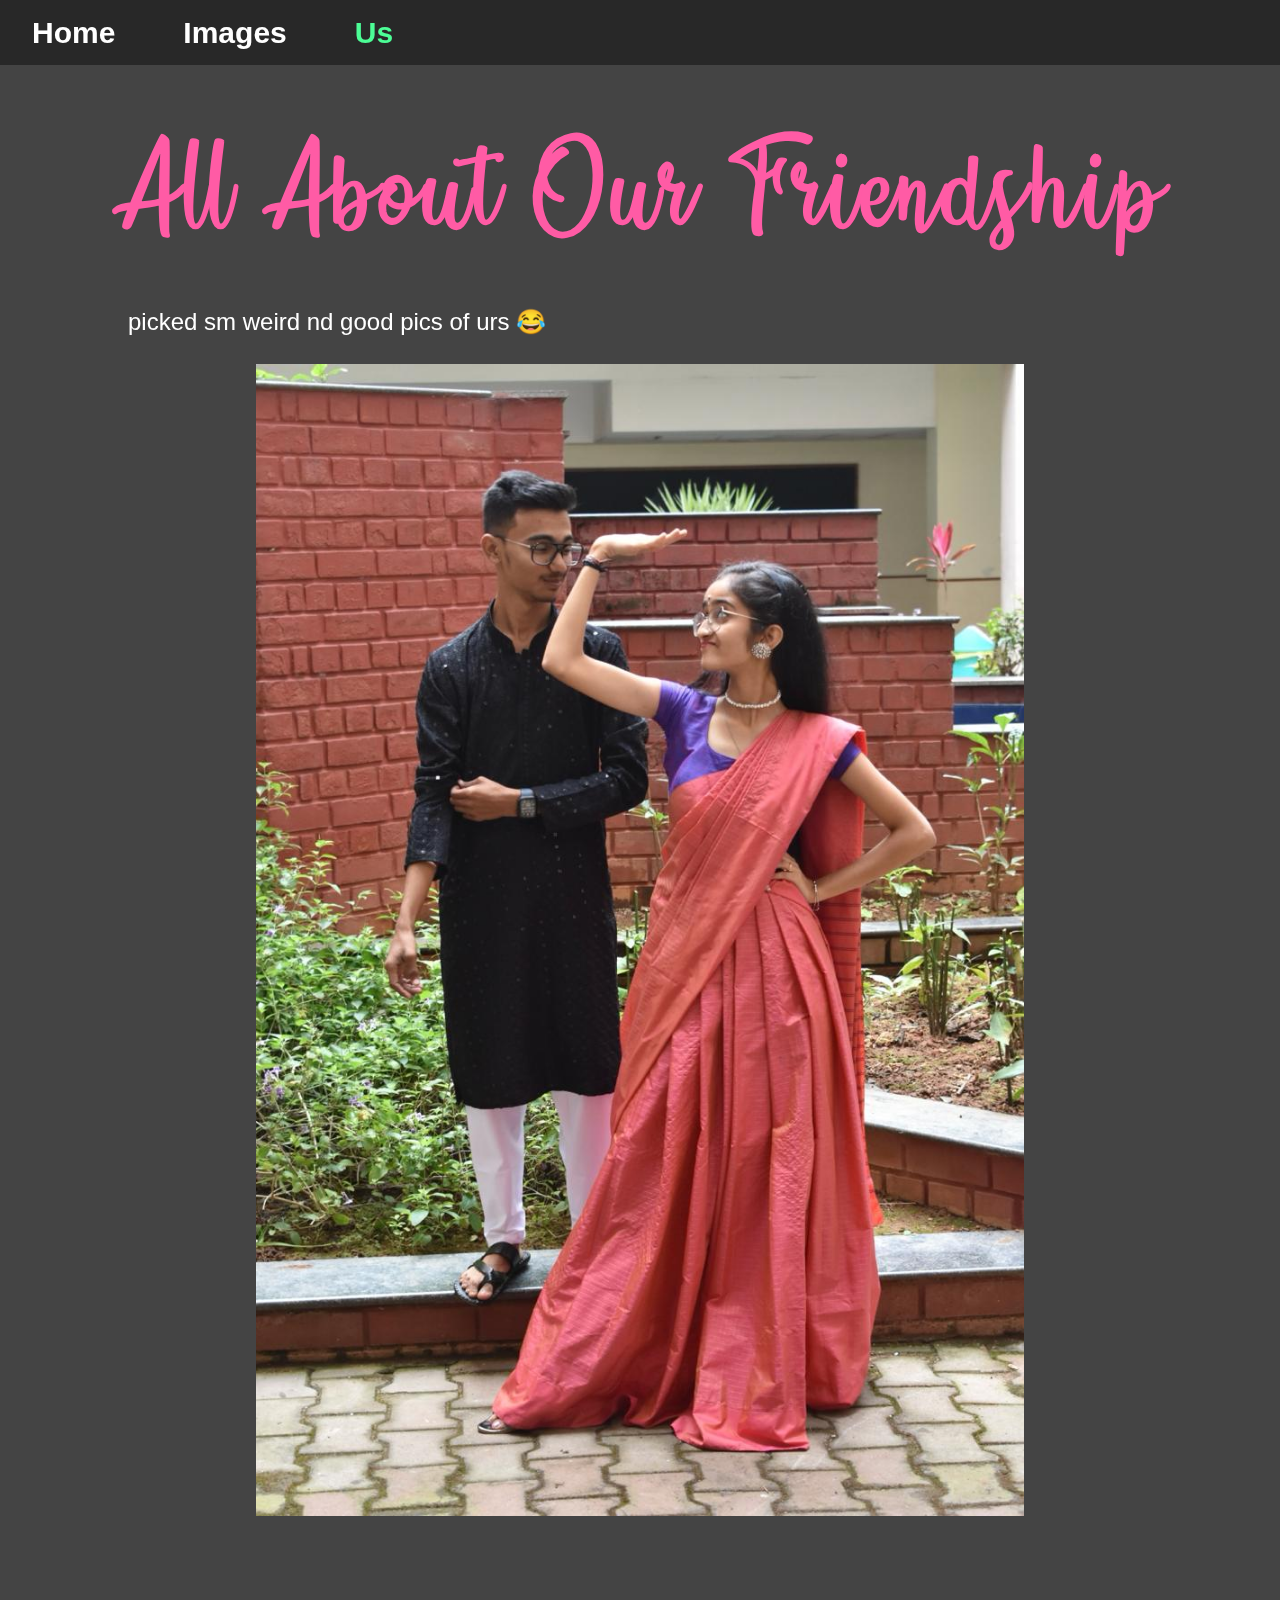
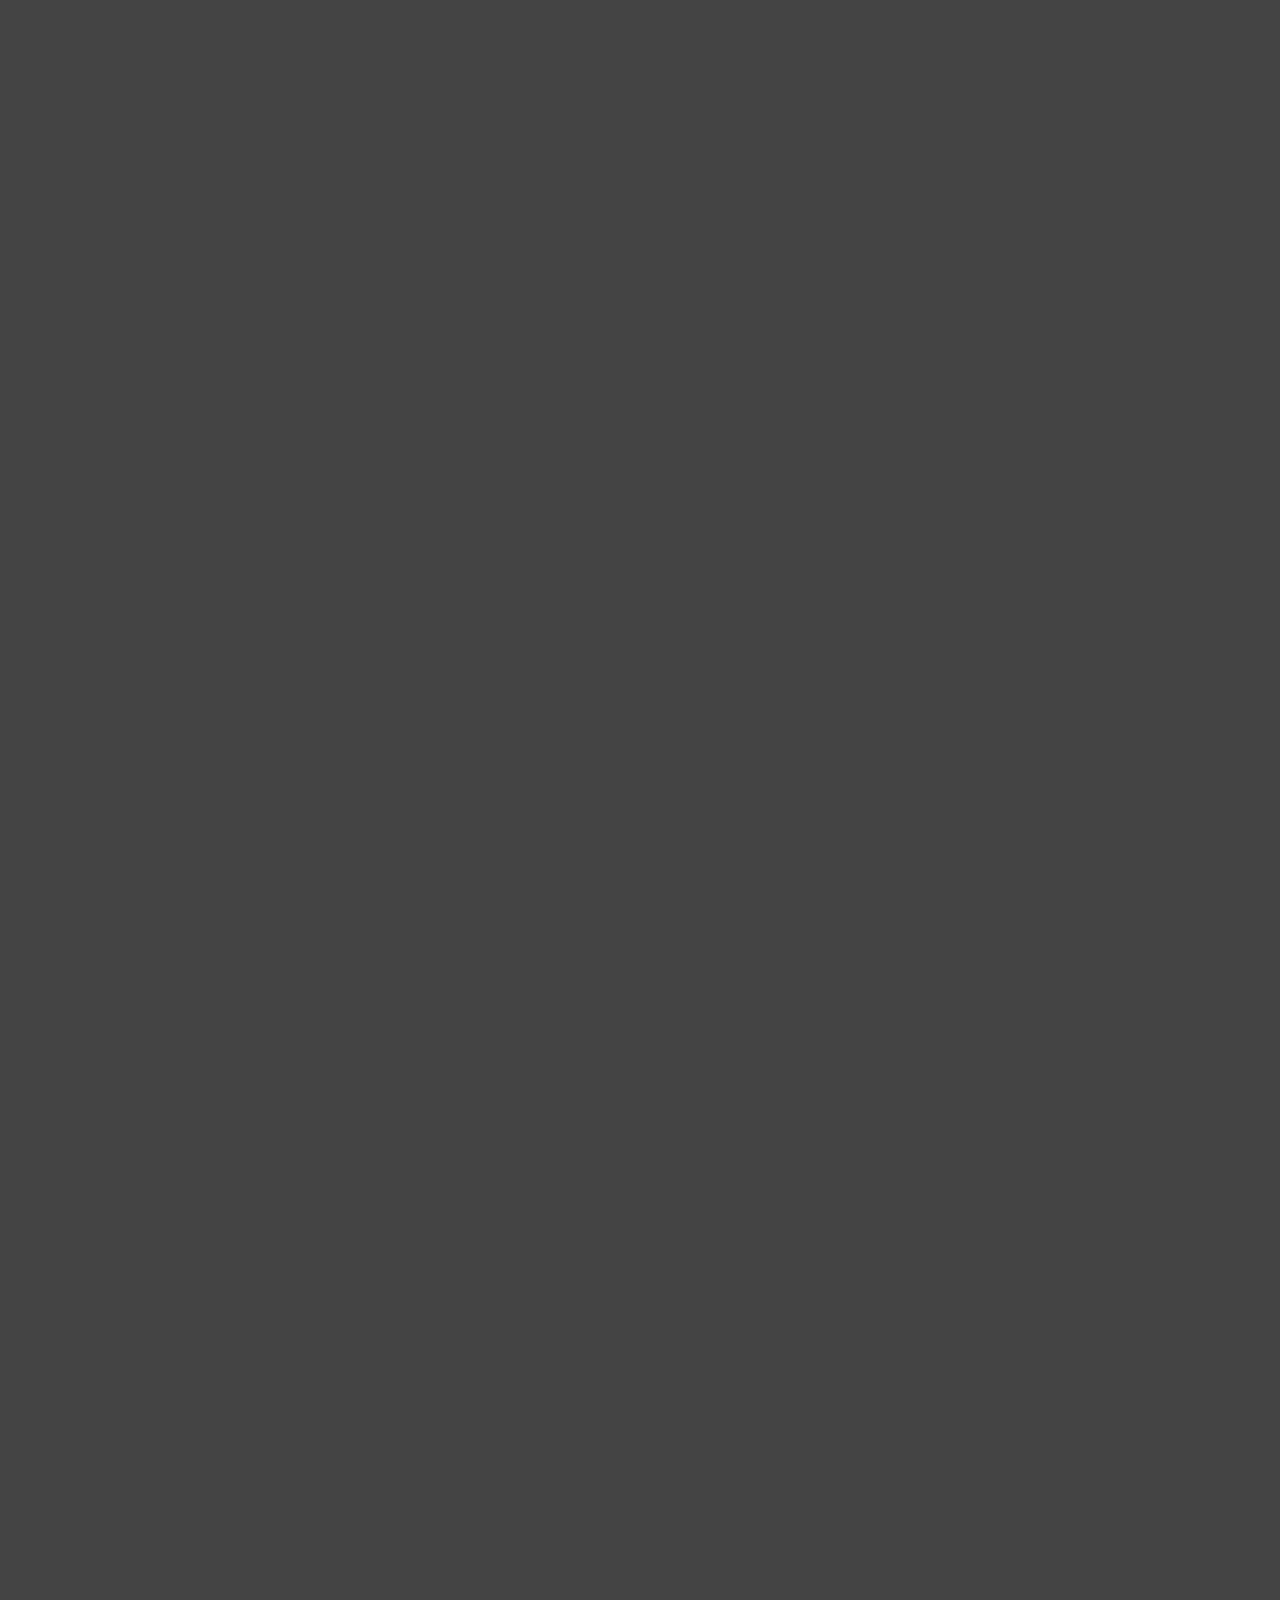
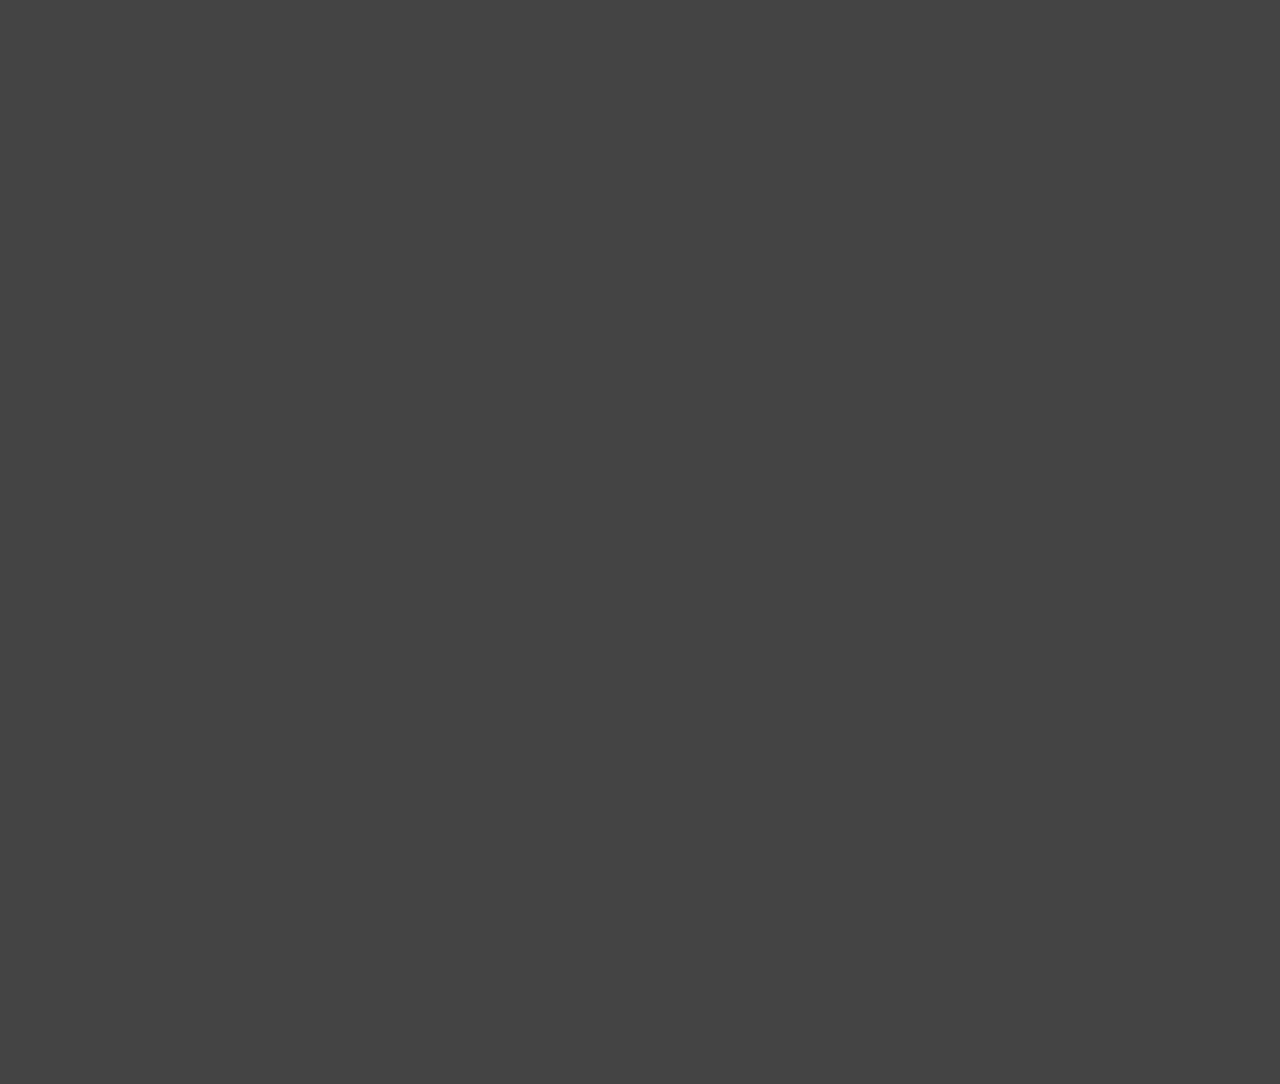
<file: meet.html>
<!DOCTYPE html>
<html>
    <head>
        <link rel="stylesheet" href="navbar.css">
        <link rel="stylesheet" href="meet.css">
        <link rel="stylesheet" href="https://use.fontawesome.com/releases/v5.3.1/css/all.css">
        <link href="https://unpkg.com/aos@2.3.1/dist/aos.css" rel="stylesheet">
        <script src="https://unpkg.com/aos@2.3.1/dist/aos.js"></script>
    </head>
    <body>
        <div class="nav">
            <a href="index.html">Home</a>
            <a href="pic.html">Images</a>
            <a href="#" id="active">Us</a>
        </div>
        <h1 data-aos="fade">All About Our Friendship</h1>
        
        <div class="sec1" >
            <div class="det" data-aos="fade">picked sm weird nd good pics of urs 😂</div>
            <img src="./New folder/18.jpg" alt="" data-aos="fade">
            
            <img src="./New folder/12.jpg" alt="" data-aos="fade">
              
            <img src="./New folder/13.jpg" alt="" data-aos="fade"> 
              
            <img src="./New folder/14.jpg" alt="" data-aos="fade">   
               
            <img src="./New folder/15.jpg" alt="" data-aos="fade"> 
            
            <div></div>
        
        <script>
            AOS.init(0);
        </script>
    </body>
</html>
</file>
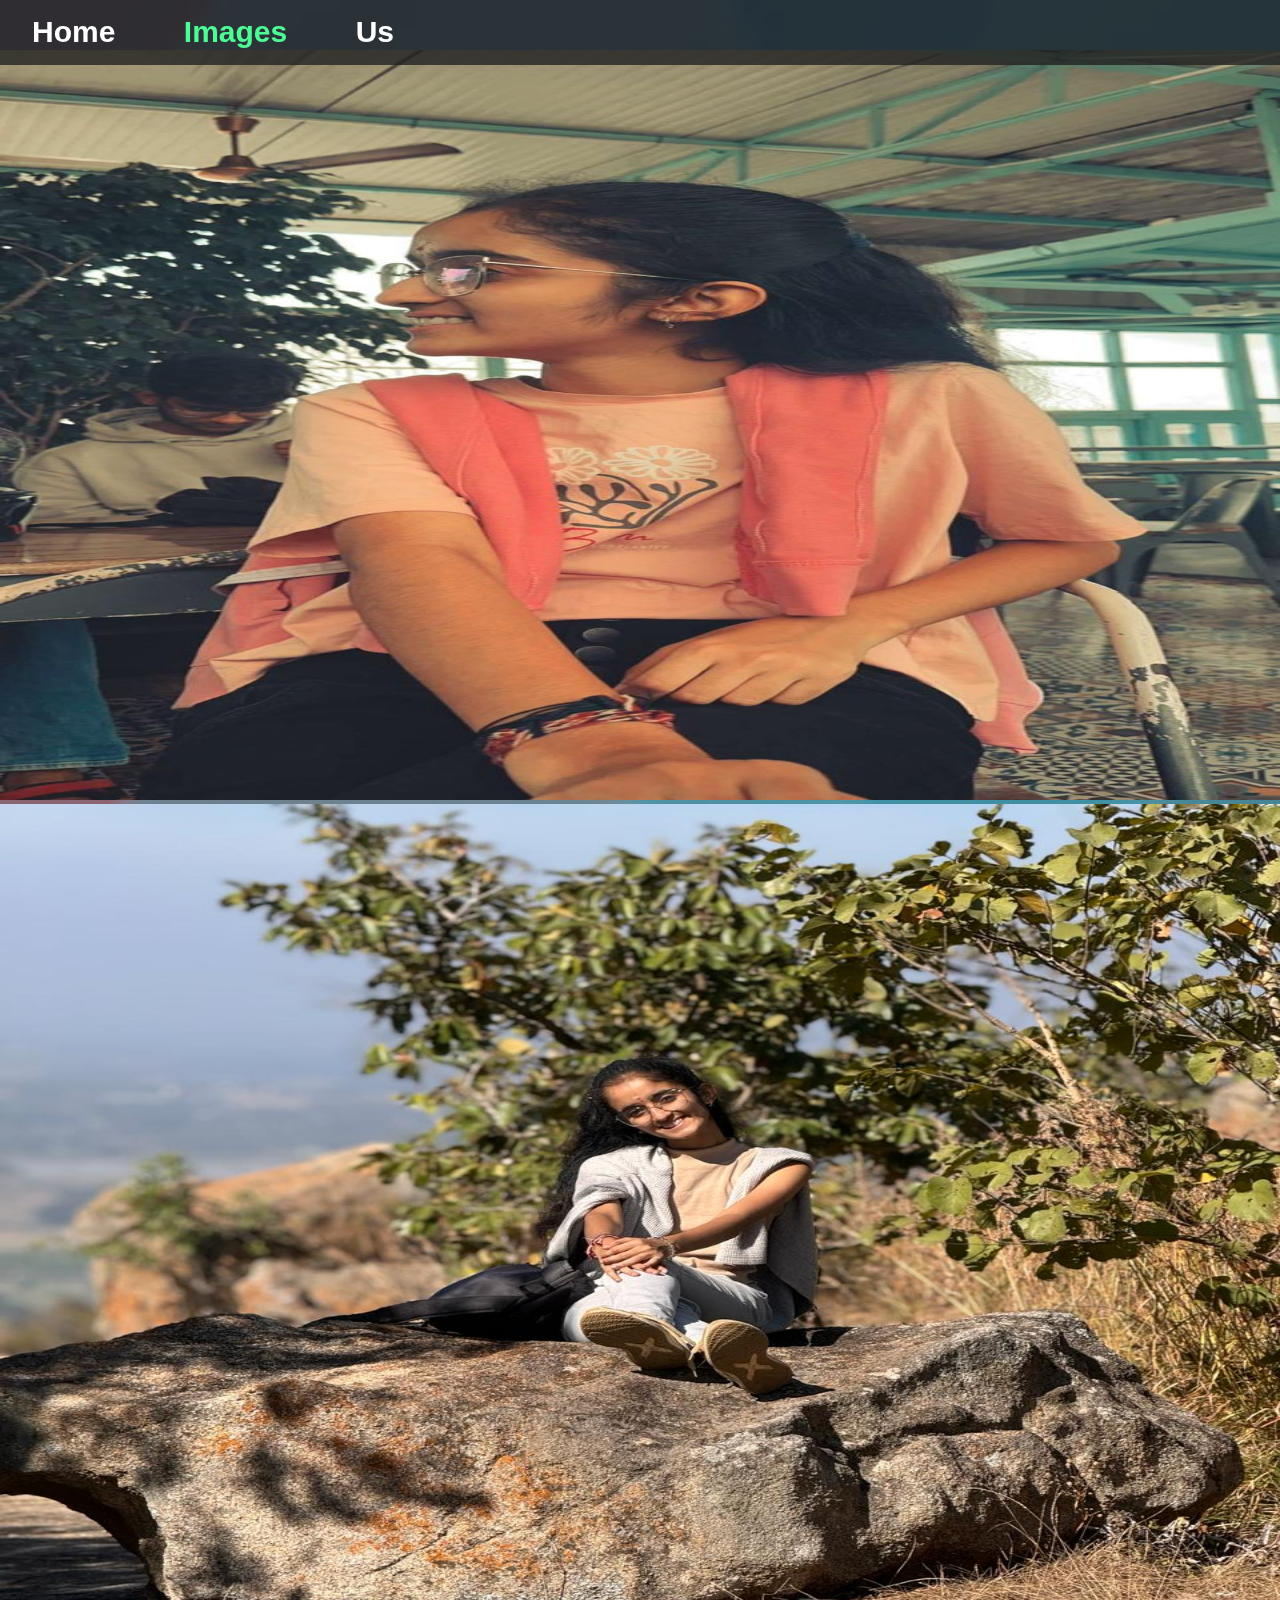
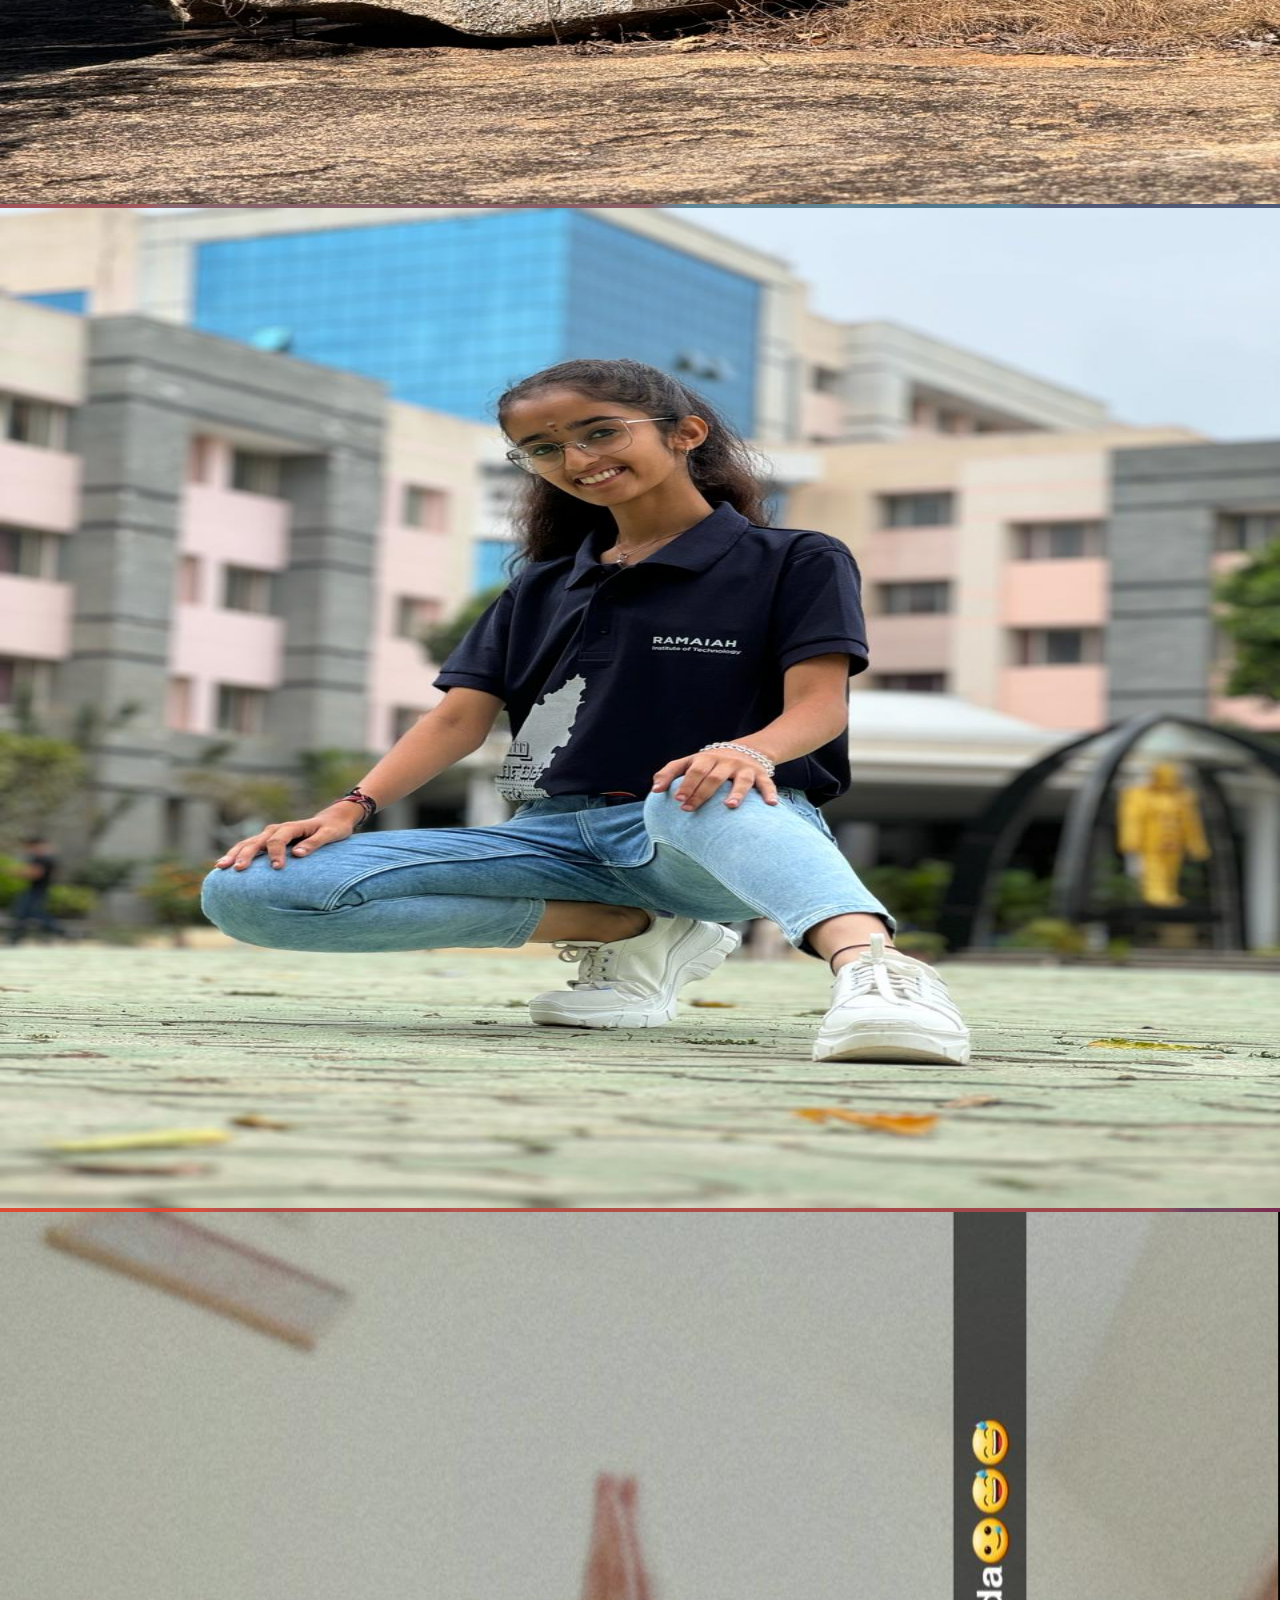
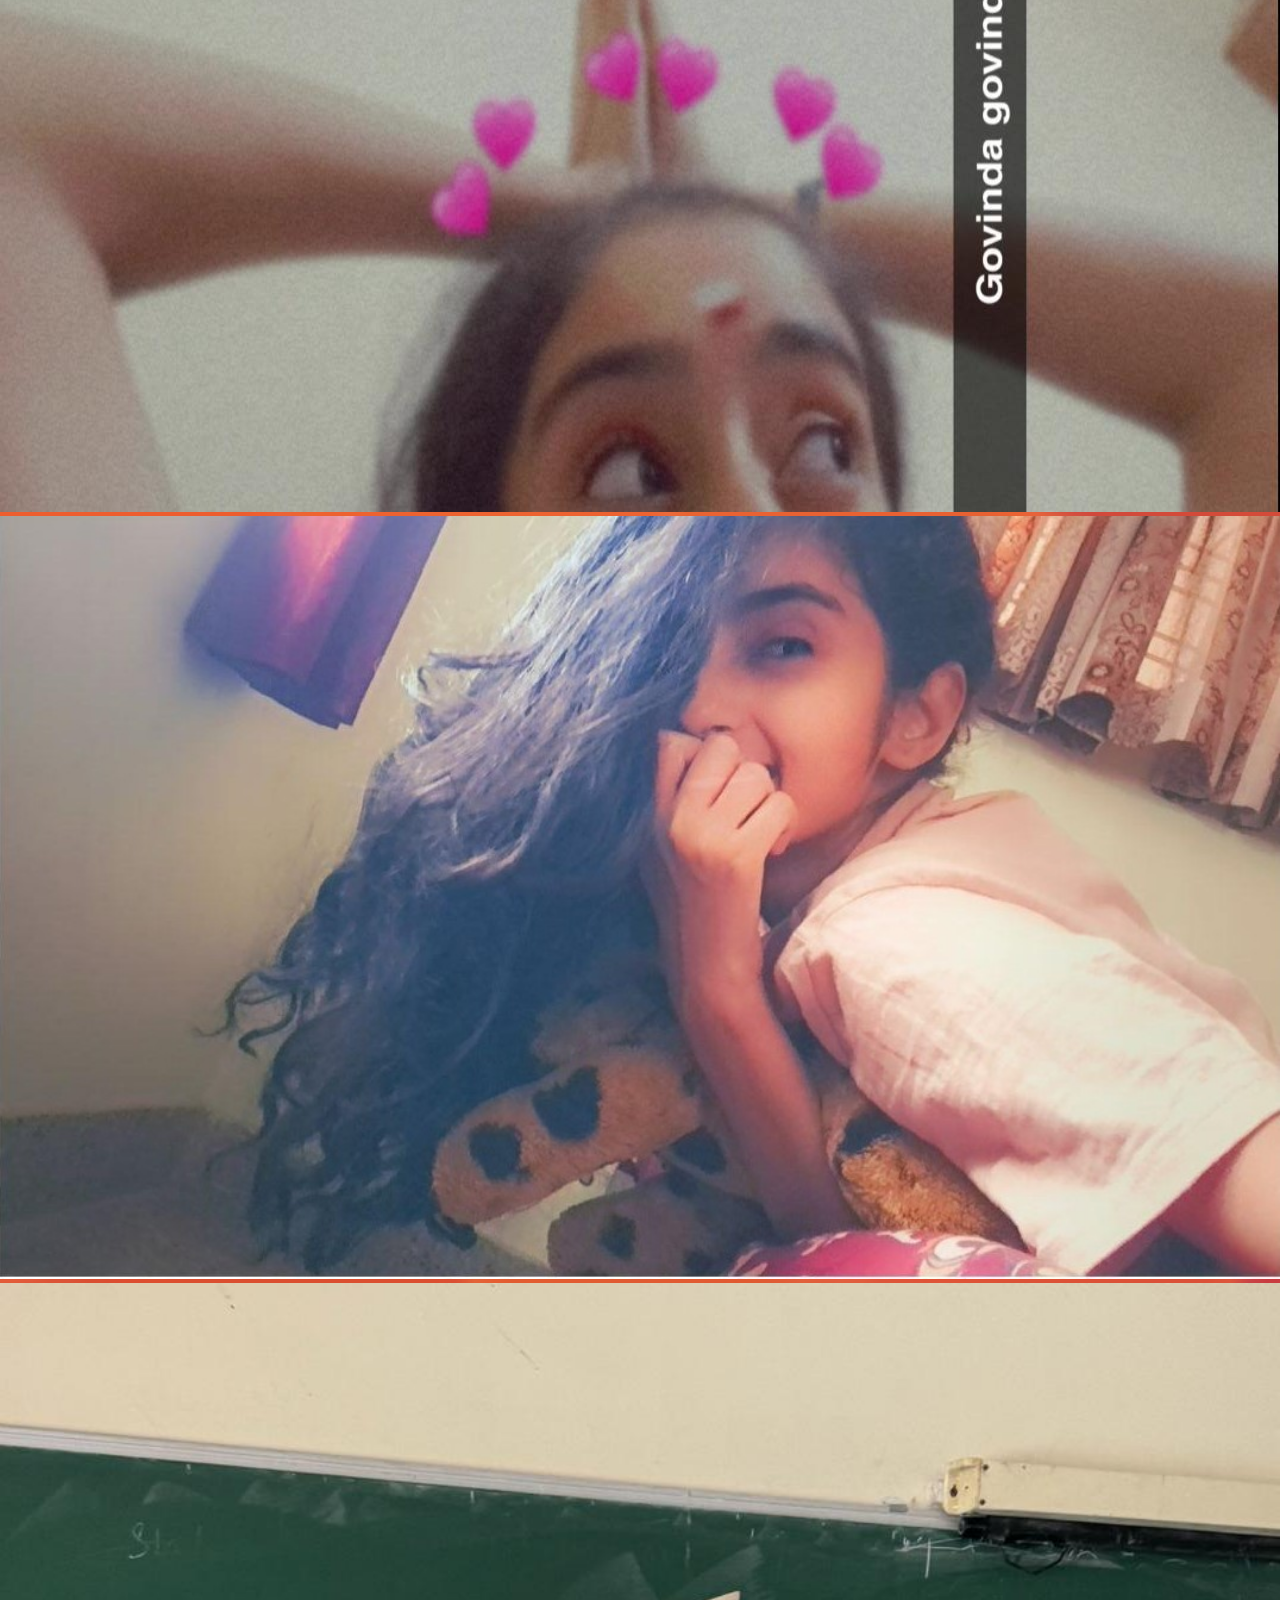
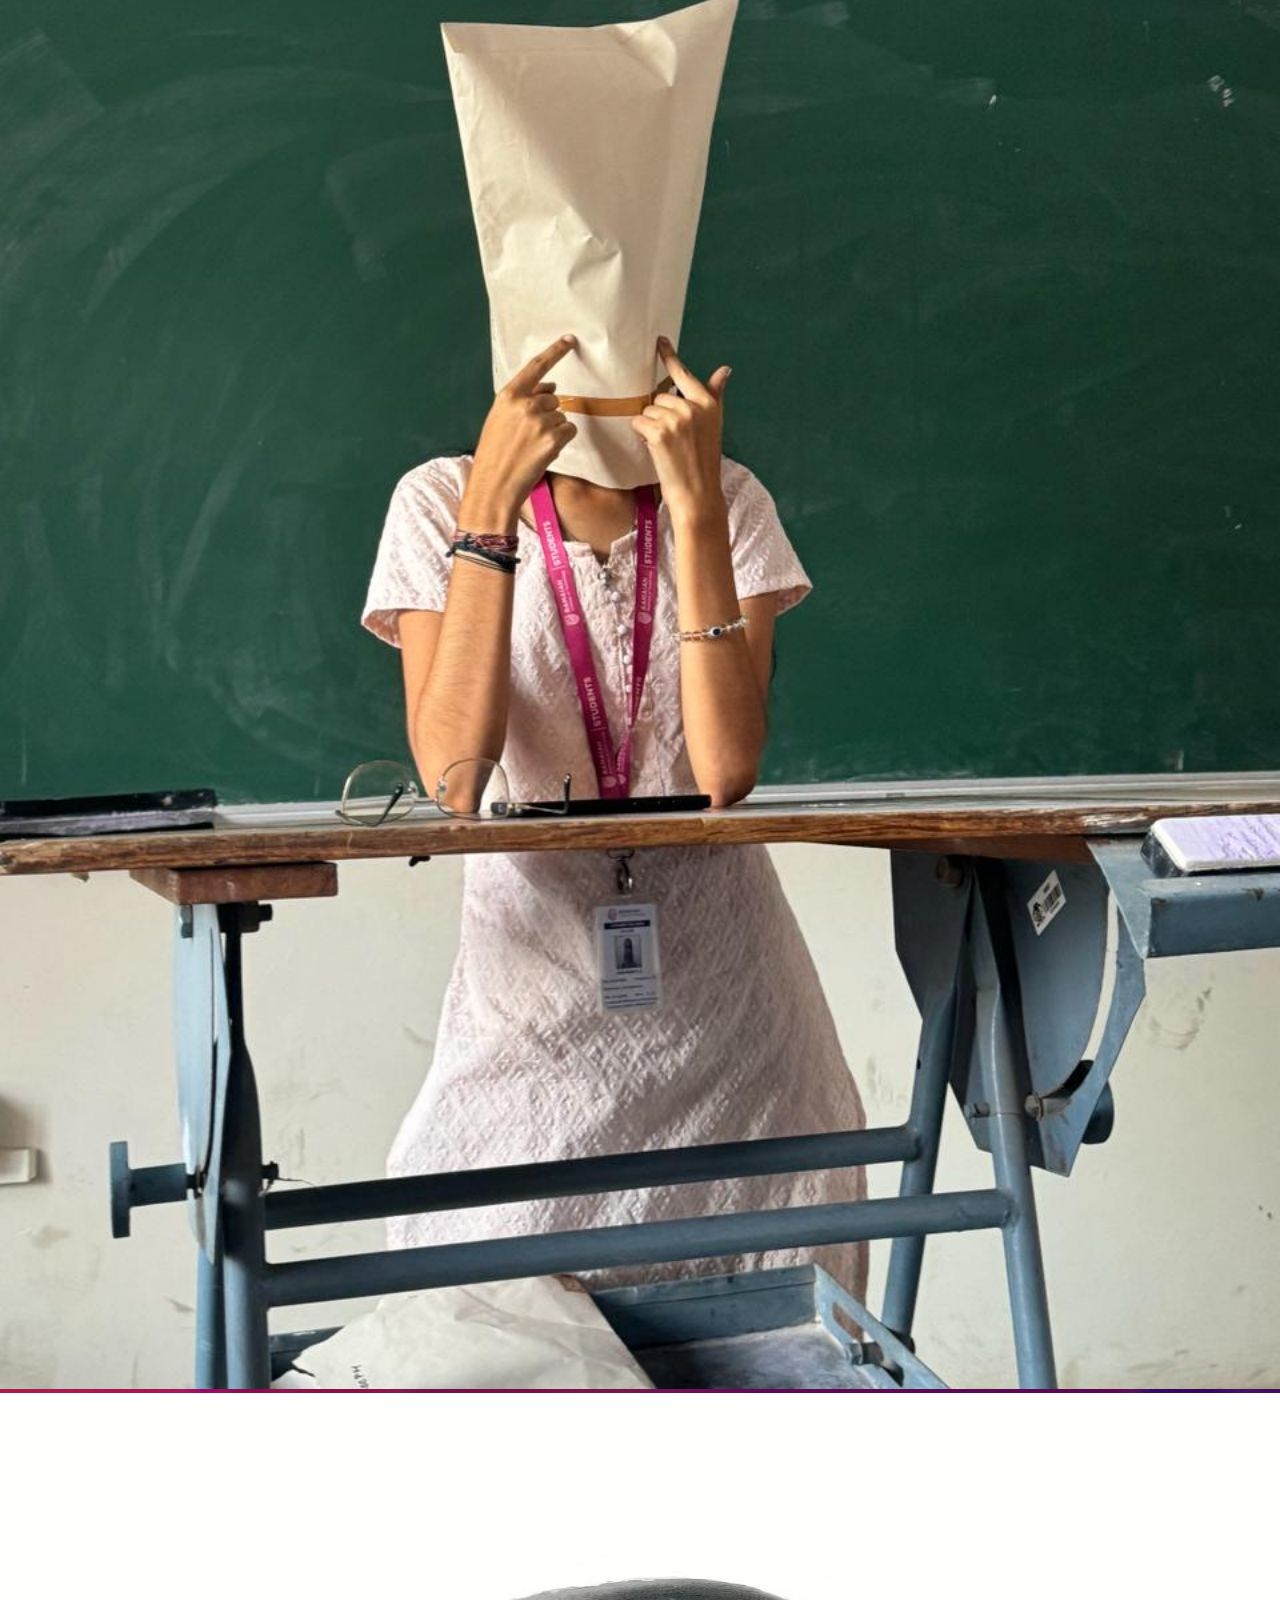
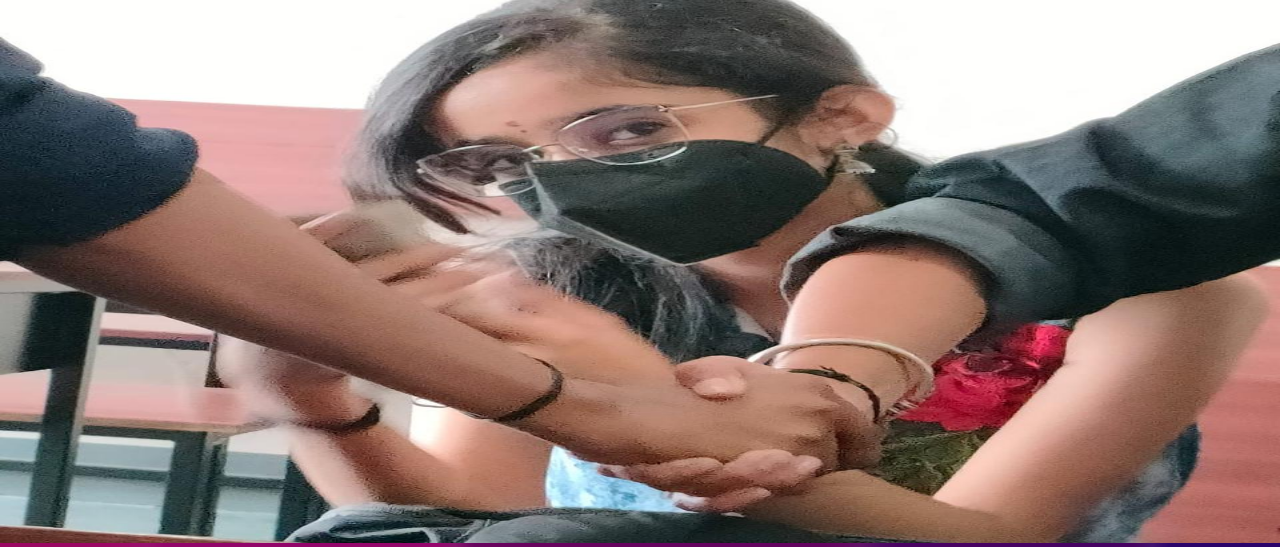
<file: pic.html>
<!DOCTYPE html>
<html>
    <head>
        <meta name="viewport" content="width=device-width, initial-scale=1.0">
        <meta http-equiv="X-UA-Compatible" content="ie=edge">
        <link rel="stylesheet" href="img.css">
        <link rel="stylesheet" href="navbar.css">
        <link rel="stylesheet" href="https://use.fontawesome.com/releases/v5.3.1/css/all.css">
        <link href="https://unpkg.com/aos@2.3.1/dist/aos.css" rel="stylesheet">
        <script src="https://unpkg.com/aos@2.3.1/dist/aos.js"></script>
    </head>
    <body>
        <div class="nav">
            <a href="index.html">Home</a>
            <a href="#" id="active">Images</a>
            <a href="meet.html">Us</a>
        </div>

        
       
            
            <img src="./New folder/1.jpg" width="1500px" height="750px">
        
       
            
            <img src="./New folder/WhatsApp Image 2024-02-02 at 20.58.50_3d577234.jpg" width="750px" height="1000px"alt="">
        
        
       
            <img src="./New folder/2.jpg" width="1500px" height="1000px" alt="">
       
       
            
            <img src="./New folder/4.jpg" height="900px" alt="">
        
        
           
            <img src="./New folder/5.jpg" alt="">
        
       
            
            <img src="./New folder/6.jpg" alt="">
        
       
           
            <img src="./New folder/7.jpg"  height="750px"alt="">
       
        <script>
            AOS.init(0);
        </script>
    </body>
</html>
</file>
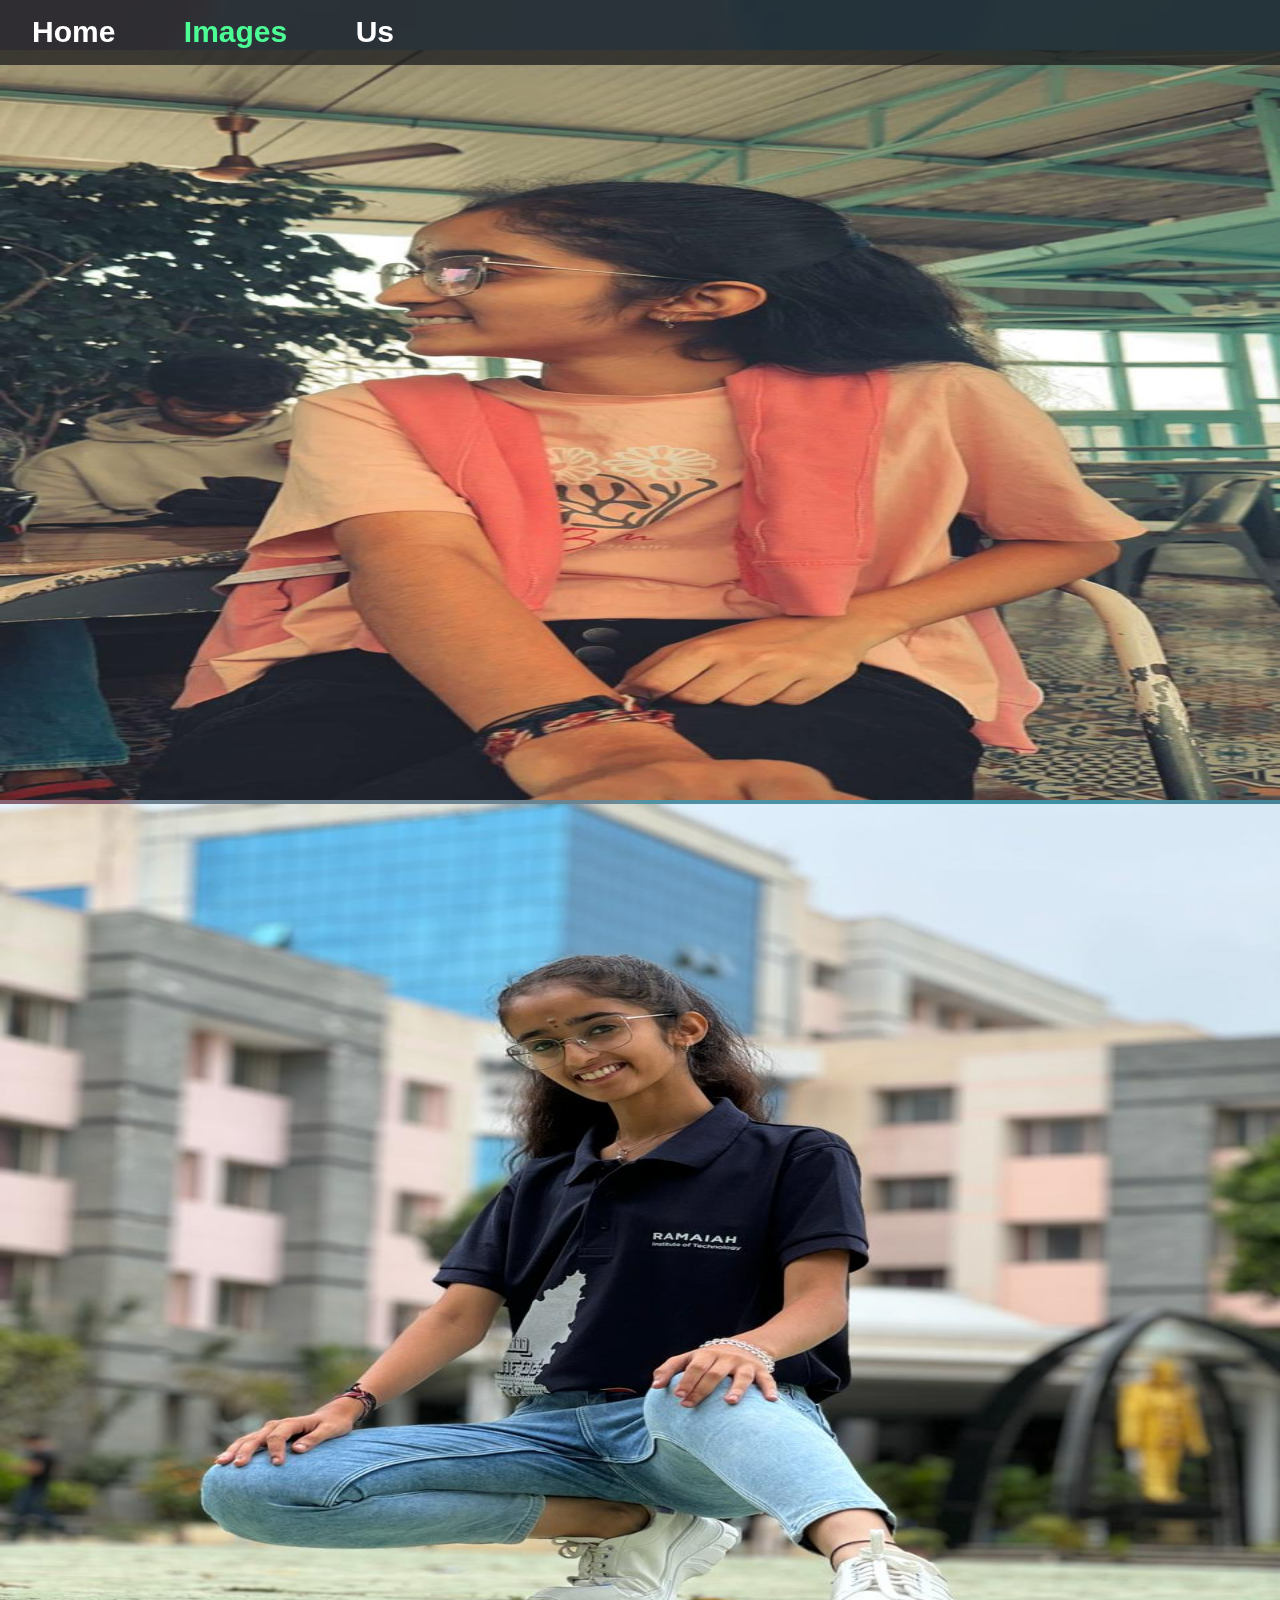
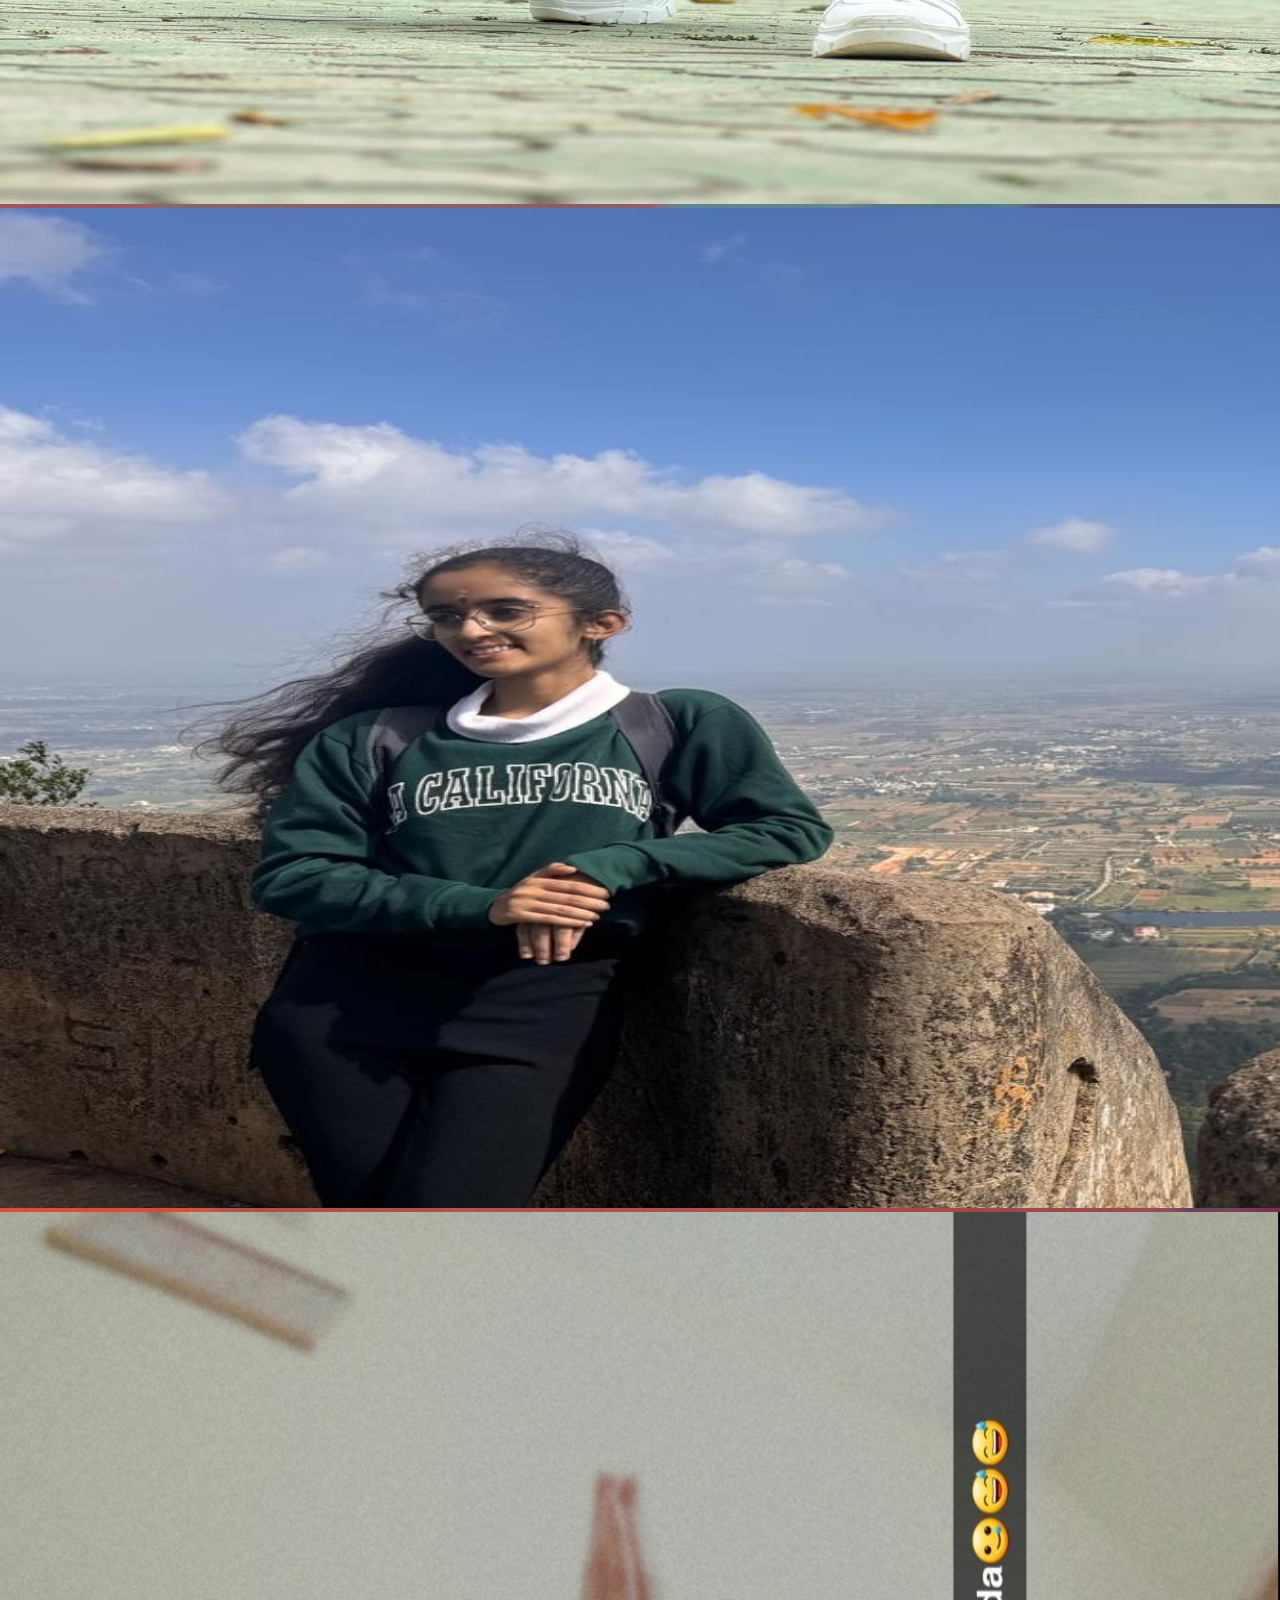
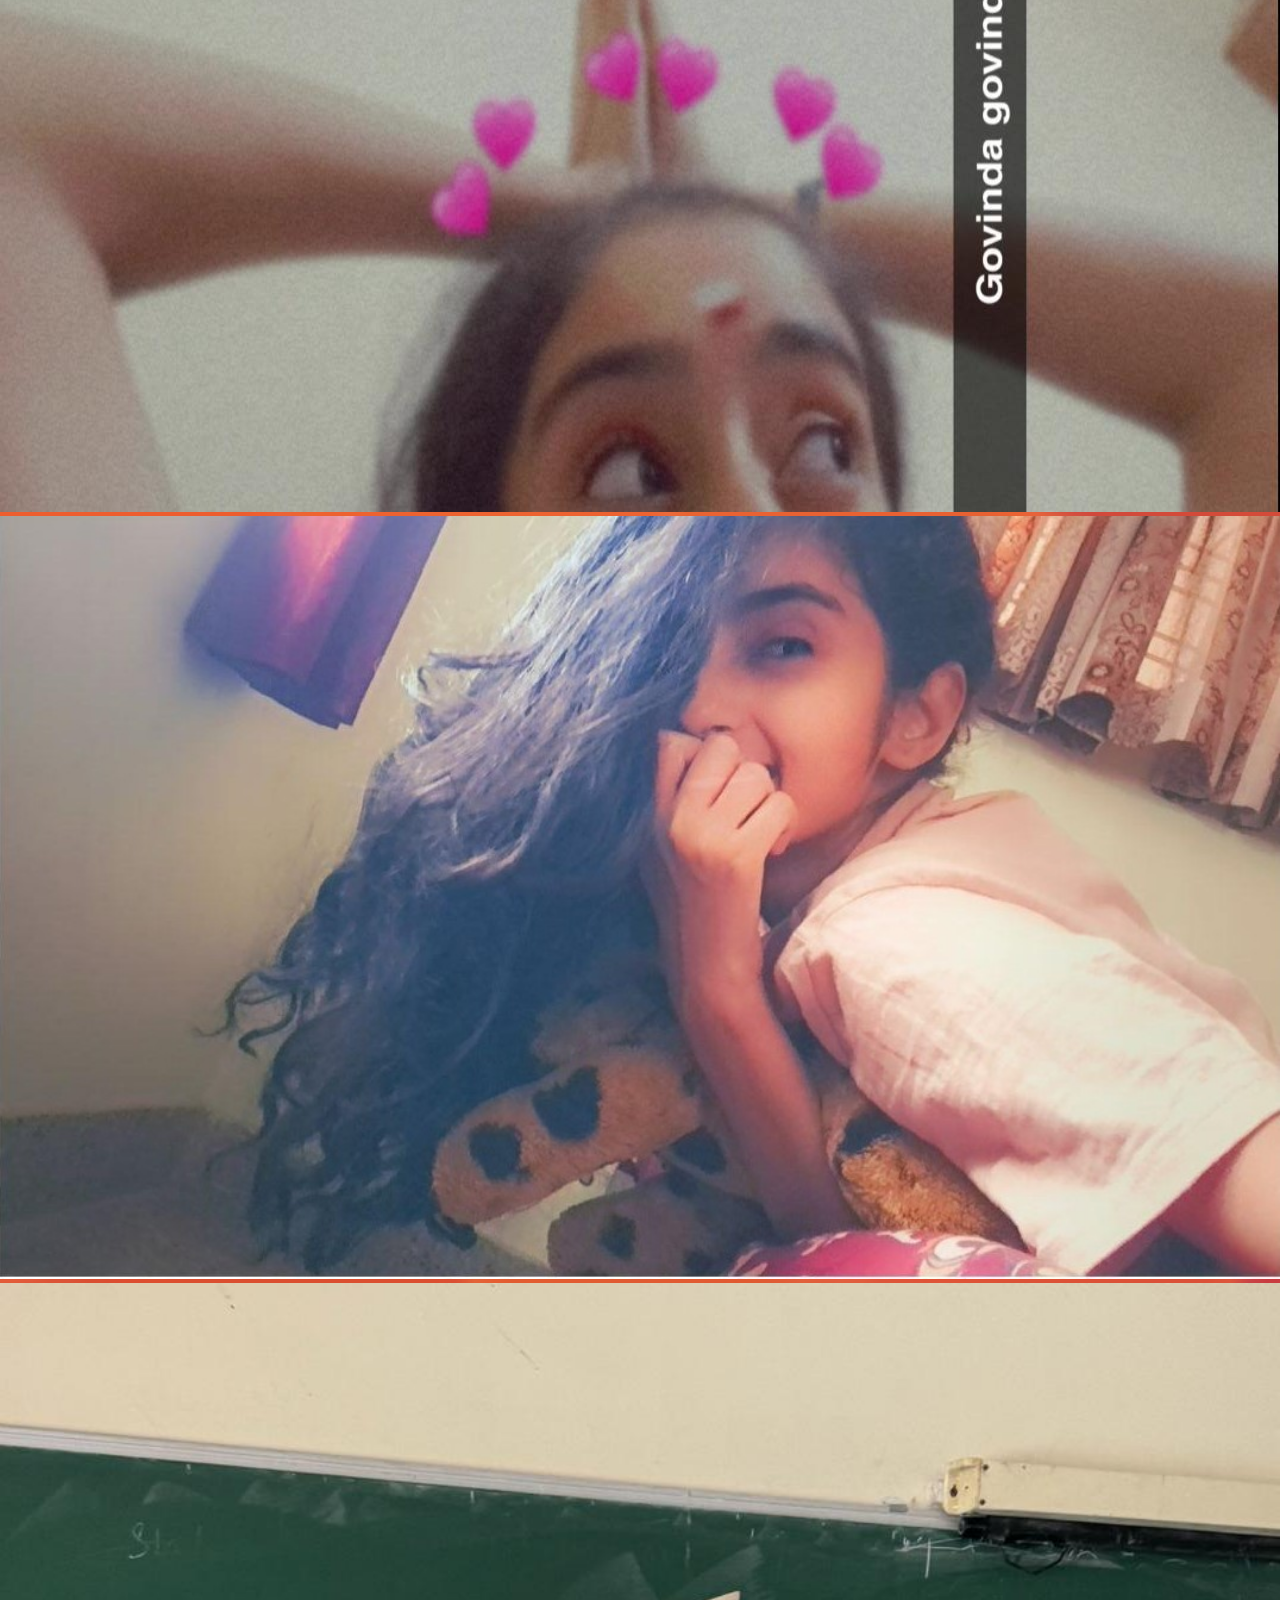
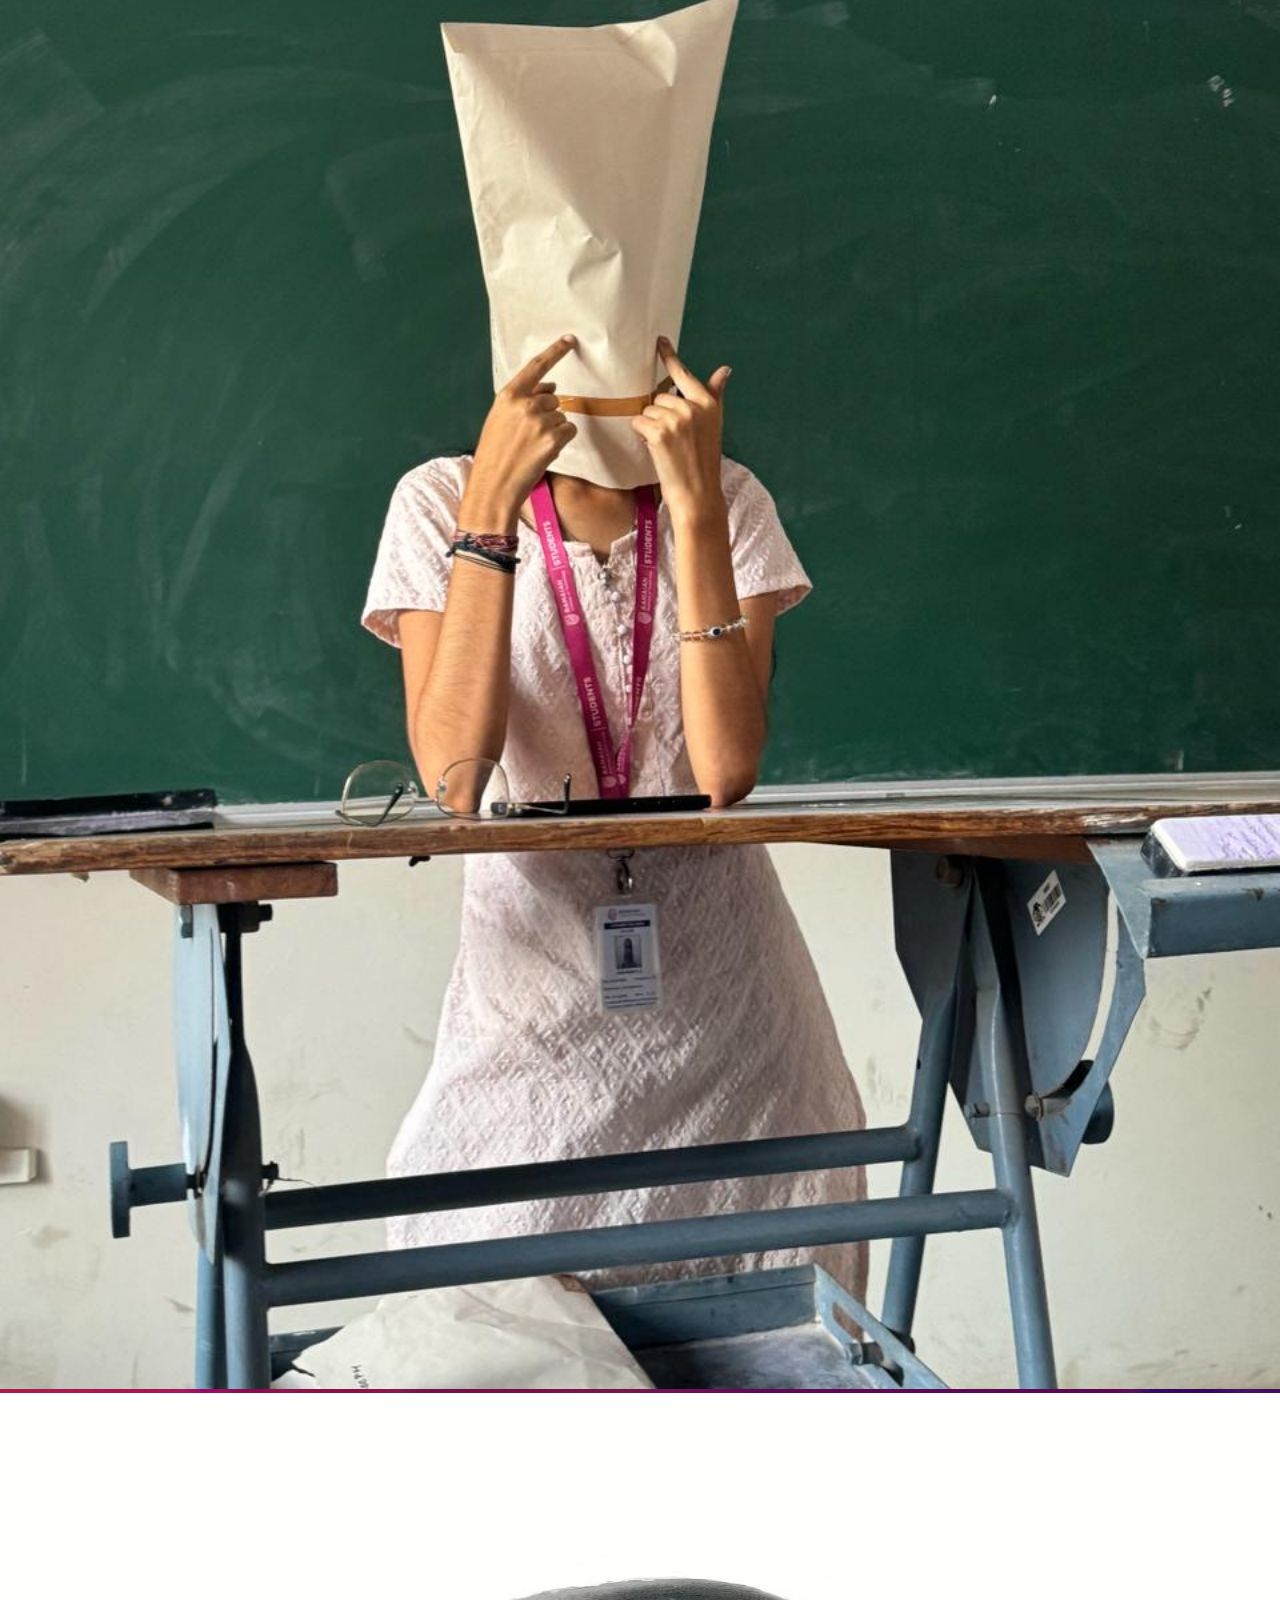
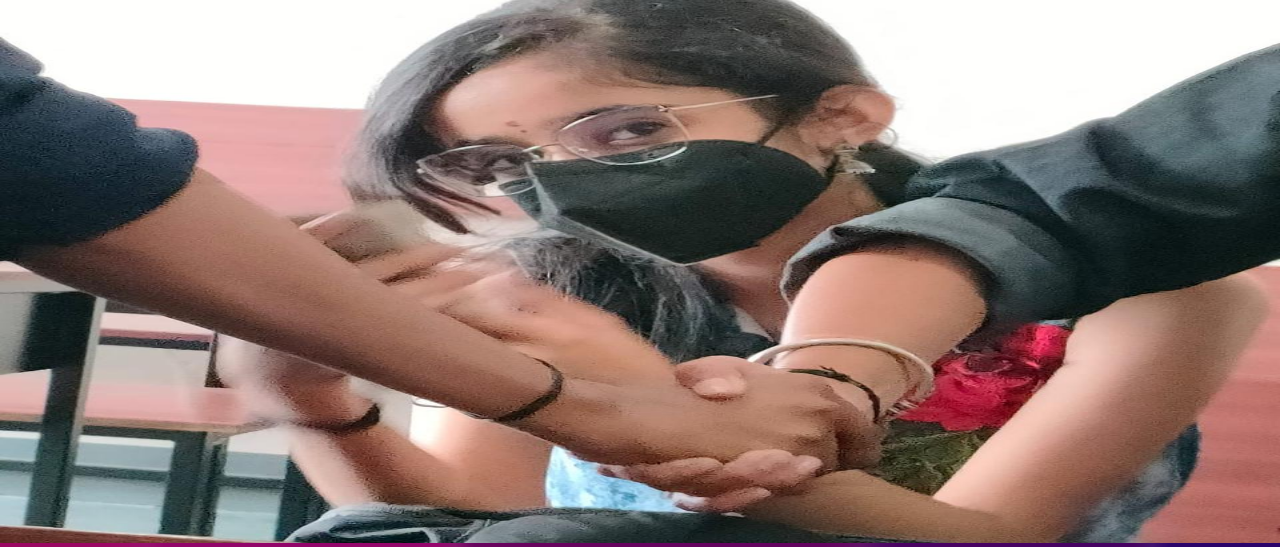
<file: birthday/pic.html>
<!DOCTYPE html>
<html>
    <head>
        <meta name="viewport" content="width=device-width, initial-scale=1.0">
        <meta http-equiv="X-UA-Compatible" content="ie=edge">
        <link rel="stylesheet" href="img.css">
        <link rel="stylesheet" href="navbar.css">
        <link rel="stylesheet" href="https://use.fontawesome.com/releases/v5.3.1/css/all.css">
        <link href="https://unpkg.com/aos@2.3.1/dist/aos.css" rel="stylesheet">
        <script src="https://unpkg.com/aos@2.3.1/dist/aos.js"></script>
    </head>
    <body>
        <div class="nav">
            <a href="index.html">Home</a>
            <a href="#" id="active">Images</a>
            <a href="meet.html">Us</a>
        </div>

        
       
            
            <img src="./New folder/1.jpg" width="1500px" height="750px">
        
       
            
            <img src="./New folder/2.jpg" width="750px" height="1000px"alt="">
        
        
       
            <img src="/New folder/3.jpg" width="1500px" height="1000px" alt="">
       
       
            
            <img src="./New folder/4.jpg" height="900px" alt="">
        
        
           
            <img src="./New folder/5.jpg" alt="">
        
       
            
            <img src="./New folder/6.jpg" alt="">
        
       
           
            <img src="./New folder/7.jpg"  height="750px"alt="">
       
        <script>
            AOS.init(0);
        </script>
    </body>
</html>
</file>
<file: navbar.css>
.nav a{
    color: #fff;
    text-decoration: none;
    padding-right: 2.5%;
    padding-left: 2.5%;
    font-size: 30px;
    font-family: sans-serif;
    font-weight: bold;
}
.nav{
    top: 0;
    float: right;
    position: fixed;
    height: 50px;
    background: rgba(34, 34, 34, 0.8);
    width: 100%;
    padding-top: 15px;
    z-index: 1;
}
#active{
    color: rgb(76, 253, 150);
}
</file>
<file: meet.css>
body{
    margin: 0;
    padding: 0;
    background: #444;
    color: #fff;
    line-height: 35px;
}
h1{
    margin-top: 150px;
    text-align: center;
    font-family: love3;
    font-size: 80px;
    letter-spacing: 4.5px;
    color: #ff5ba5;
    line-height: 100px;
}
p{
    font-size: 20px;
    color: #fff;
    text-align: center;
    padding-left: 5%;
    padding-right: 5%;
    margin-top: 5%;
}
i{
    color: gold;
    font-size: 65px;
    margin-top: 35px;
    margin-left: 5%;
}
.det{
    font-family: sans-serif;
    font-size: 24px;
    margin-left: 10%;
    margin-top: 35px;
}
img{width:60%;
    margin-left: 20%;
    margin-top: 25px;
}
@font-face{
    font-family: love1;
    src: url(fonts/love1.ttf);
}
@font-face{
    font-family: love2;
    src: url(fonts/love2.ttf);
}
@font-face{
    font-family: love3;
    src: url(fonts/love3.ttf);
}
</file>
<file: img.css>
body{
    margin: 0;
    font-family: sans-serif;
    width: 100%;
    overflow-x: hidden;
    background-image: url(./images/triangles-1430105_640.webp);
    background-size: cover;
    background-clip: initial;
    padding-top: 50px;
}
.bg img{
    height: 120vh;
    width: 500%;
}
.img1{
    height: 900px;
    padding: 15px;
}
img{
    width: 100%;
    
}
h2{
    margin: 5%;
    margin-top: 20%;
    color: gold;
    font-family: love2;
    letter-spacing: 2px;
}
.intro{
    margin: 8%;
    padding: 3%;
    background: #222;
}
    
.intro h2{
    margin-top: 5%;
    text-align: center;
}
.content1{
    position: absolute;
    height: 879px;
    width: 45%;
    background: linear-gradient(rgba(0, 0, 0, 0.724), rgba(85, 102, 136, 0));
    text-align: center;
    opacity: 0;
}
.content1:hover{
    opacity: 1;
    transition: .5s;
}
.img2{
    height: 900px;
    padding: 15px;
}
.content2{
    position: absolute;
    height: 879px;
    width: 45%;
    background: linear-gradient(rgba(0, 0, 0, 0.724), rgba(85, 102, 136, 0));
    opacity: 0;
}
.content2:hover{
    opacity: 1;
    transition: .5s;}
.img3{
    height: 1214px;
    width: 60%;
    margin-left: 20%;
    padding: 15px;
}
.content3{
    position: absolute;
    height: 1214px;
    width: 28%;
    background: linear-gradient(rgba(0, 0, 0, 0.724), rgba(85, 102, 136, 0));
    opacity: 0;
}
.content3:hover{
    opacity: 1;
    transition: .5s;}
.img4{
    height: 900px;
    padding: 15px;
}
.content4{
    position: absolute;
    height: 879px;
    width: 45%;
    background: linear-gradient(rgba(0, 0, 0, 0.724), rgba(85, 102, 136, 0));
    opacity: 0;
}
.content4:hover{
    opacity: 1;
    transition: .5s;}
.img5{
    height: 900px;
    padding: 15px;
}
.content5{
    position: absolute;
    height: 879px;
    width: 45%;
    background: linear-gradient(rgba(0, 0, 0, 0.724), rgba(85, 102, 136, 0));
    opacity: 0;
}
.content5:hover{
    opacity: 1;
    transition: .5s;}
.img6{
    height: 900px;
    padding: 15px;
}
.content6{
    position: absolute;
    height: 879px;
    width: 45%;
    background: linear-gradient(rgba(0, 0, 0, 0.724), rgba(85, 102, 136, 0));
    opacity: 0;
}
.content6:hover{
    opacity: 1;
    transition: .5s;}
.img7{
    height: 1214px;
    width: 60%;
    margin-left: 20%;
    padding: 15px;
    
}
.content7{
    position: absolute;
    height: 1214px;
    width: 28%;
    background: linear-gradient(rgba(0, 0, 0, 0.724), rgba(85, 102, 136, 0));
    opacity: 0;
}
.content7:hover{
    opacity: 1;
    transition: .5s;}
.img8{
    height: 900px;
    padding: 15px;
}
.content8{
    position: absolute;
    height: 879px;
    width: 45%;
    background: linear-gradient(rgba(0, 0, 0, 0.724), rgba(85, 102, 136, 0));
    opacity: 0;
}
.content8:hover{
    opacity: 1;
    transition: .5s;}
@media(max-width:768px){
    .content{
        background: none;
        height: auto;
        overflow: hidden;
    }
    .img{
        height: auto;
    }
    h2{
        font-size: 10px;
        letter-spacing: 1px;
    }
    .intro{
        margin: 2.5%;
    }
}
 @font-face{
        font-family: love1;
        src: url(fonts/love1.ttf);
    }
    @font-face{
        font-family: love2;
        src: url(fonts/love2.ttf);
    }
    @font-face{
        font-family: love3;
        src: url(fonts/love3.ttf);
    }
</file>
<file: birthday/img.css>
body{
    margin: 0;
    font-family: sans-serif;
    width: 100%;
    overflow-x: hidden;
    background-image: url(./images/triangles-1430105_640.webp);
    background-size: cover;
    background-clip: initial;
    padding-top: 50px;
}
.bg img{
    height: 120vh;
    width: 500%;
}
.img1{
    height: 900px;
    padding: 15px;
}
img{
    width: 100%;
    
}
h2{
    margin: 5%;
    margin-top: 20%;
    color: gold;
    font-family: love2;
    letter-spacing: 2px;
}
.intro{
    margin: 8%;
    padding: 3%;
    background: #222;
}
    
.intro h2{
    margin-top: 5%;
    text-align: center;
}
.content1{
    position: absolute;
    height: 879px;
    width: 45%;
    background: linear-gradient(rgba(0, 0, 0, 0.724), rgba(85, 102, 136, 0));
    text-align: center;
    opacity: 0;
}
.content1:hover{
    opacity: 1;
    transition: .5s;
}
.img2{
    height: 900px;
    padding: 15px;
}
.content2{
    position: absolute;
    height: 879px;
    width: 45%;
    background: linear-gradient(rgba(0, 0, 0, 0.724), rgba(85, 102, 136, 0));
    opacity: 0;
}
.content2:hover{
    opacity: 1;
    transition: .5s;}
.img3{
    height: 1214px;
    width: 60%;
    margin-left: 20%;
    padding: 15px;
}
.content3{
    position: absolute;
    height: 1214px;
    width: 28%;
    background: linear-gradient(rgba(0, 0, 0, 0.724), rgba(85, 102, 136, 0));
    opacity: 0;
}
.content3:hover{
    opacity: 1;
    transition: .5s;}
.img4{
    height: 900px;
    padding: 15px;
}
.content4{
    position: absolute;
    height: 879px;
    width: 45%;
    background: linear-gradient(rgba(0, 0, 0, 0.724), rgba(85, 102, 136, 0));
    opacity: 0;
}
.content4:hover{
    opacity: 1;
    transition: .5s;}
.img5{
    height: 900px;
    padding: 15px;
}
.content5{
    position: absolute;
    height: 879px;
    width: 45%;
    background: linear-gradient(rgba(0, 0, 0, 0.724), rgba(85, 102, 136, 0));
    opacity: 0;
}
.content5:hover{
    opacity: 1;
    transition: .5s;}
.img6{
    height: 900px;
    padding: 15px;
}
.content6{
    position: absolute;
    height: 879px;
    width: 45%;
    background: linear-gradient(rgba(0, 0, 0, 0.724), rgba(85, 102, 136, 0));
    opacity: 0;
}
.content6:hover{
    opacity: 1;
    transition: .5s;}
.img7{
    height: 1214px;
    width: 60%;
    margin-left: 20%;
    padding: 15px;
    
}
.content7{
    position: absolute;
    height: 1214px;
    width: 28%;
    background: linear-gradient(rgba(0, 0, 0, 0.724), rgba(85, 102, 136, 0));
    opacity: 0;
}
.content7:hover{
    opacity: 1;
    transition: .5s;}
.img8{
    height: 900px;
    padding: 15px;
}
.content8{
    position: absolute;
    height: 879px;
    width: 45%;
    background: linear-gradient(rgba(0, 0, 0, 0.724), rgba(85, 102, 136, 0));
    opacity: 0;
}
.content8:hover{
    opacity: 1;
    transition: .5s;}
@media(max-width:768px){
    .content{
        background: none;
        height: auto;
        overflow: hidden;
    }
    .img{
        height: auto;
    }
    h2{
        font-size: 10px;
        letter-spacing: 1px;
    }
    .intro{
        margin: 2.5%;
    }
}
 @font-face{
        font-family: love1;
        src: url(fonts/love1.ttf);
    }
    @font-face{
        font-family: love2;
        src: url(fonts/love2.ttf);
    }
    @font-face{
        font-family: love3;
        src: url(fonts/love3.ttf);
    }
</file>
<file: birthday/navbar.css>
.nav a{
    color: #fff;
    text-decoration: none;
    padding-right: 2.5%;
    padding-left: 2.5%;
    font-size: 30px;
    font-family: sans-serif;
    font-weight: bold;
}
.nav{
    top: 0;
    float: right;
    position: fixed;
    height: 50px;
    background: rgba(34, 34, 34, 0.8);
    width: 100%;
    padding-top: 15px;
    z-index: 1;
}
#active{
    color: rgb(76, 253, 150);
}
</file>
